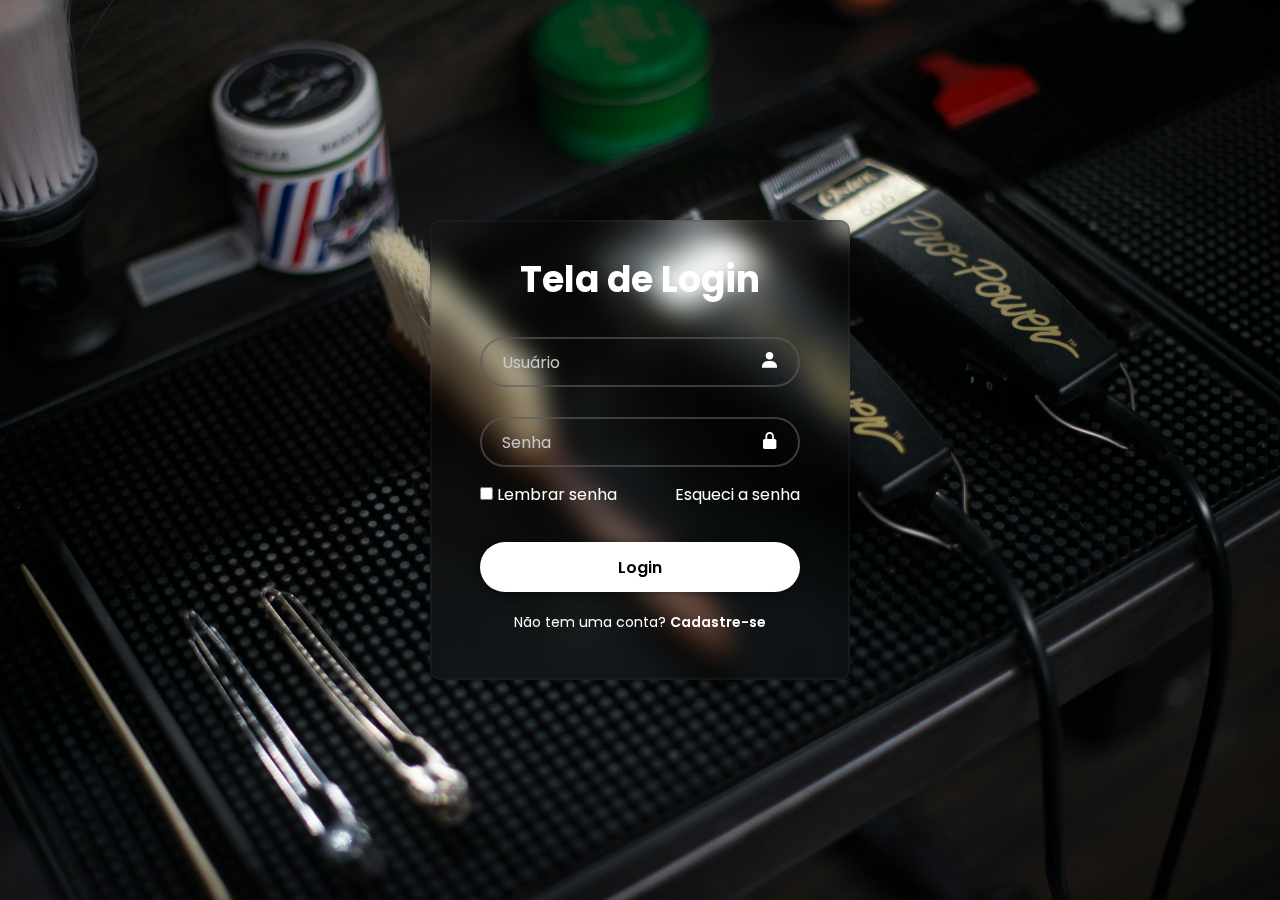
<file: index.html>
<!DOCTYPE html>
<html lang="pt-br">
<head>
    <meta charset="UTF-8">
    <meta name="viewport" content="width=device-width, initial-scale=1.0">
    <link
    href='https://unpkg.com/boxicons@2.1.4/css/boxicons.min.css'
    rel='stylesheet'>
    <link rel="stylesheet" href="styles.css">
    <title>Tela de login</title>
</head>
<body>
    <main class="container">
        <form action="">
            <h1>Tela de Login</h1>
            <div class="input-box">
                <input placeholder="Usuário" type="email">
                <i class="bx bxs-user"></i>
            </div>
            <div class="input-box">
                <input placeholder="Senha" type="password">
                <i class="bx bxs-lock-alt"></i>
            </div>

            <div class="remember-forgot">
                <label>
                   <input type="checkbox">
                  Lembrar senha
                </label>
            <a href="#">Esqueci a senha</a>
            </div>

            <button type="submit" class="login">Login</button>

            <div class="register-link"> 
                <p>Não tem uma conta? <a href="#">Cadastre-se</a></p>
            </div>

        </form>

    </main>

</body>
</html>
</file>
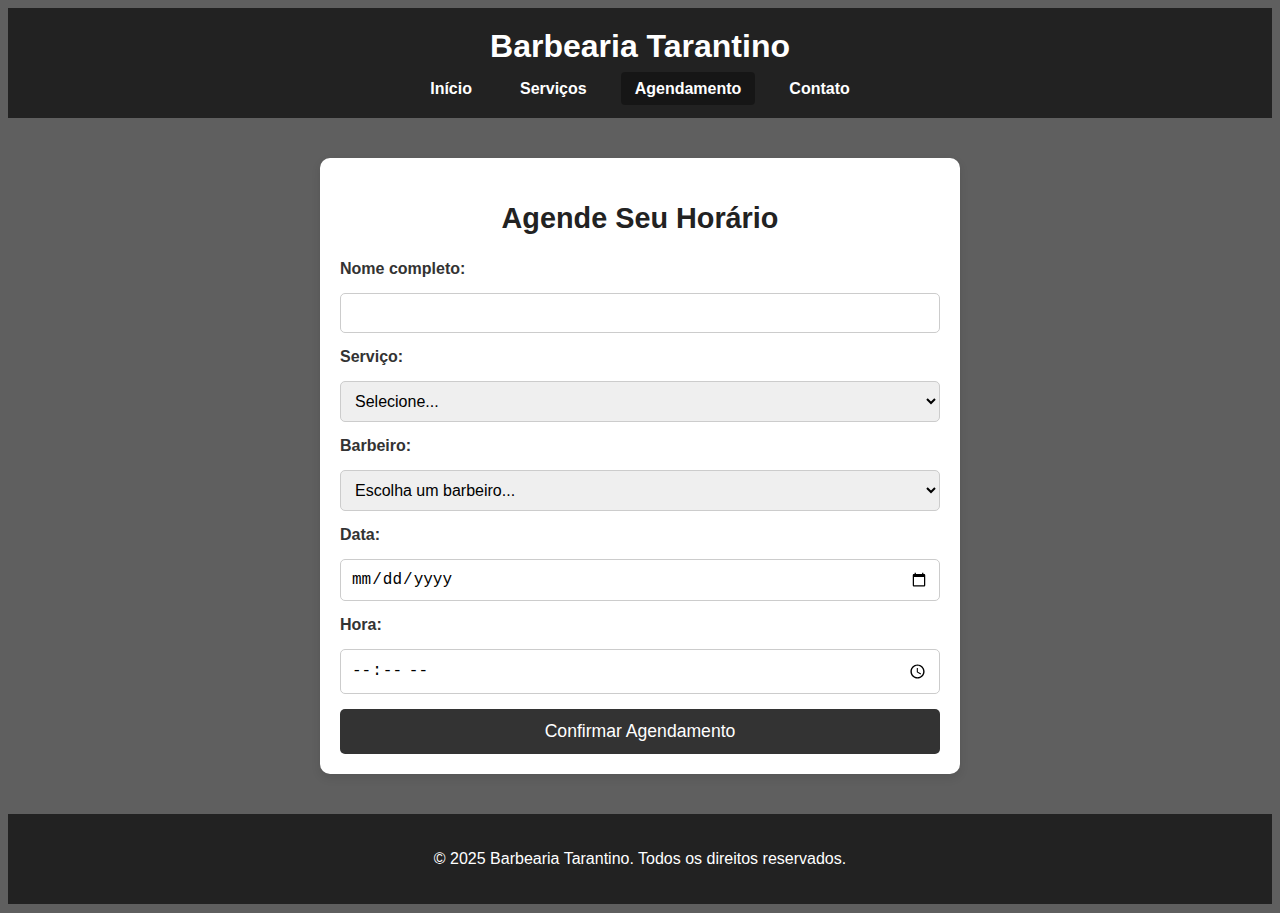
<file: agendamento.html>
<!DOCTYPE html>
<html lang="pt-br">
<head>
  <meta charset="UTF-8" />
  <meta name="viewport" content="width=device-width, initial-scale=1.0"/>
  <title>Agendamento | Barbearia Tarantino</title>
  <link rel="stylesheet" href="agendamento.css" />
</head>
<body>
  <header>
    <h1>Barbearia Tarantino</h1>
    <nav>
      <ul>
        <li><a href="index.html">Início</a></li>
        <li><a href="servicos.html">Serviços</a></li>
        <li><a href="agendamento.html" class="active">Agendamento</a></li>
        <li><a href="contato.html">Contato</a></li>
      </ul>
    </nav>
  </header>

  <main>
    <section class="agendamento">
      <h2>Agende Seu Horário</h2>
      <form class="form-agendamento">
        <label for="nome">Nome completo:</label>
        <input type="text" id="nome" name="nome" required />

        <label for="servico">Serviço:</label>
        <select id="servico" name="servico" required>
          <option value="">Selecione...</option>
          <option value="corte">Corte Clássico</option>
          <option value="barba">Barba</option>
          <option value="combo">Corte + Barba</option>
          <option value="sobrancelha">Sobrancelha</option>
        </select>

        <label for="barbeiro">Barbeiro:</label>
        <select id="barbeiro" name="barbeiro" required>
          <option value="">Escolha um barbeiro...</option>
          <option value="barbeiro1">Barbeiro 1</option>
          <option value="barbeiro2">Barbeiro 2</option>
        </select>

        <label for="data">Data:</label>
        <input type="date" id="data" name="data" required />

        <label for="hora">Hora:</label>
        <input type="time" id="hora" name="hora" required />

        <button type="submit" class="btn-agendar">Confirmar Agendamento</button>
      </form>
    </section>
  </main>

  <footer>
    <p>&copy; 2025 Barbearia Tarantino. Todos os direitos reservados.</p>
  </footer>
</body>
</html>
</file>
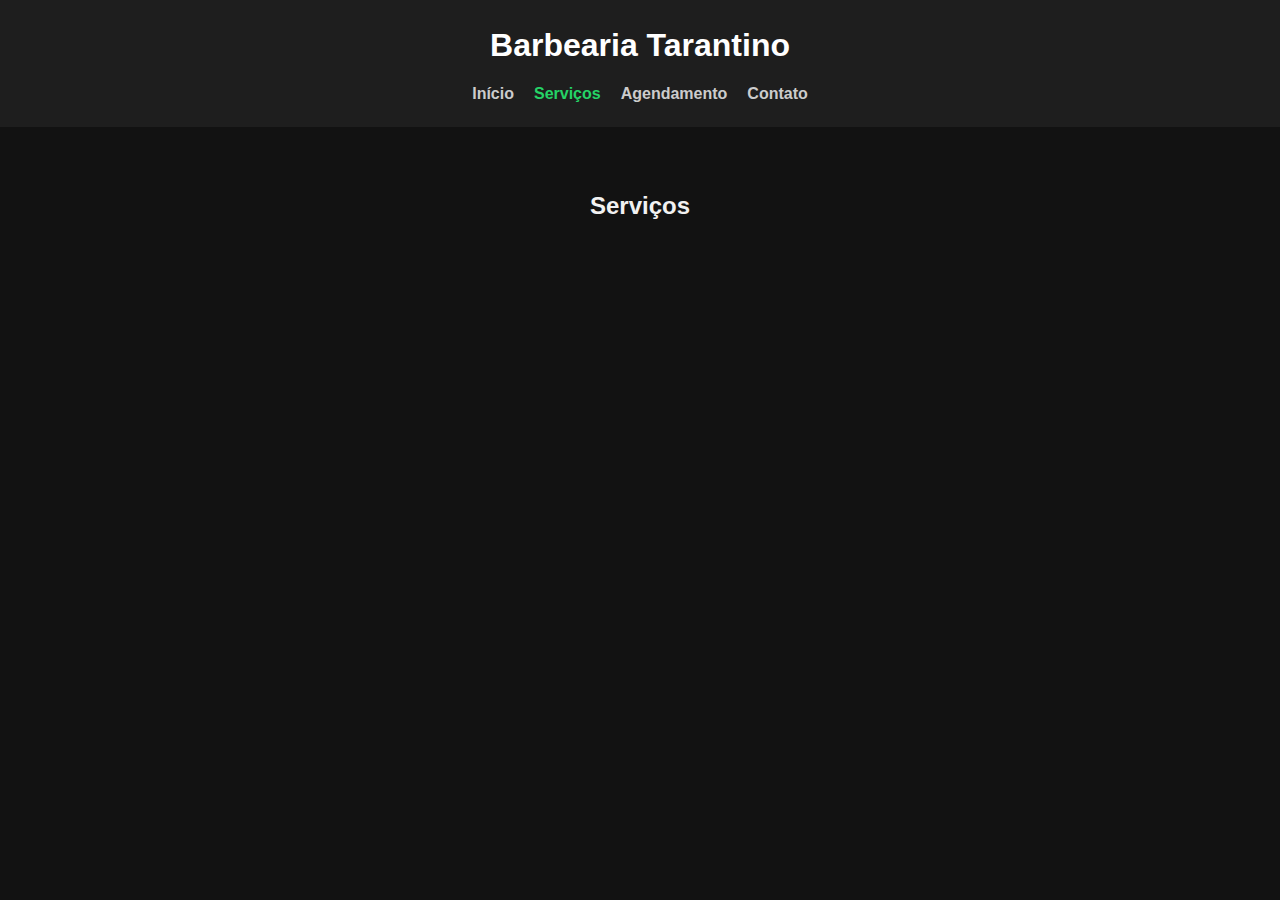
<file: barbearia.html>
<!DOCTYPE html>
<html lang="pt-br">
<head>
  <meta charset="UTF-8">
  <meta name="viewport" content="width=device-width, initial-scale=1.0">
  <title>Serviços | Barbearia Tarantino</title>
  <link rel="stylesheet" href="home.css">
</head>
<body>
  <header>
    <h1>Barbearia Tarantino</h1>
    <nav>
      <ul>
        <li><a href="index.html">Início</a></li>
        <li><a href="servicos.html" class="active">Serviços</a></li>
        <li><a href="agendamento.html">Agendamento</a></li>
        <li><a href="contato.html">Contato</a></li>
      </ul>
    </nav>
  </header>

  <main>
    <section id="servicos">
      <h2>Serviços</h2>
</file>
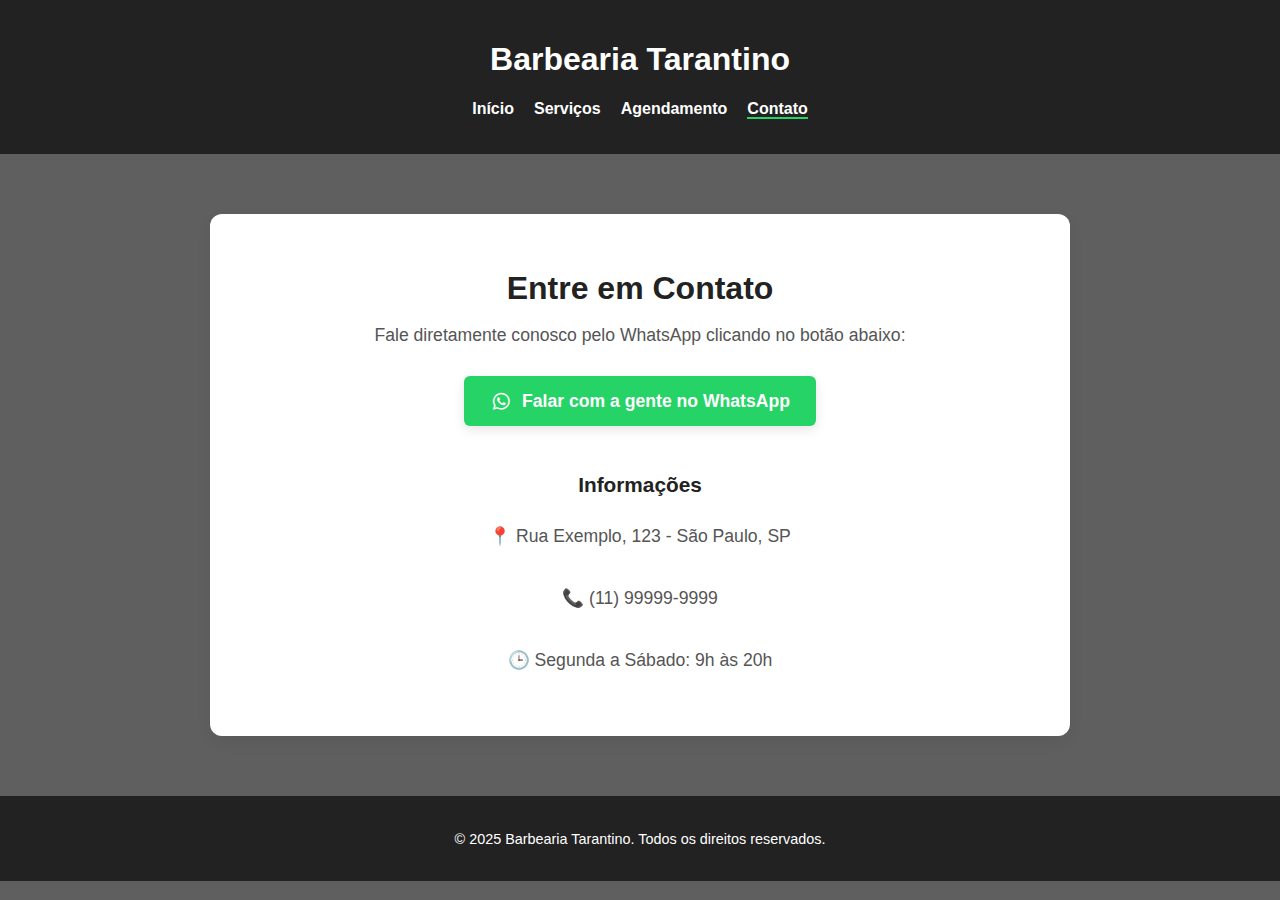
<file: contato.html>
<!DOCTYPE html>
<html lang="pt-br">
<head>
  <meta charset="UTF-8" />
  <meta name="viewport" content="width=device-width, initial-scale=1.0"/>
  <title>Contato | Barbearia Tarantino</title>

  <!-- Ícones (Boxicons) -->
  <link href="https://unpkg.com/boxicons@2.1.4/css/boxicons.min.css" rel="stylesheet" />
  <link rel="stylesheet" href="contato.css" />
</head>
<body>

  <header>
    <h1>Barbearia Tarantino</h1>
    <nav>
      <ul>
        <li><a href="index.html">Início</a></li>
        <li><a href="servicos.html">Serviços</a></li>
        <li><a href="agendamento.html">Agendamento</a></li>
        <li><a href="contato.html" class="active">Contato</a></li>
      </ul>
    </nav>
  </header>

  <main>
    <section class="contato">
      <h2>Entre em Contato</h2>
      <p>Fale diretamente conosco pelo WhatsApp clicando no botão abaixo:</p>

      <a 
        class="btn-whatsapp"
        href="https://wa.me/5511999999999?text=Olá,%20gostaria%20de%20agendar%20um%20horário%20na%20Barbearia%20Tarantino."
        target="_blank"
        rel="noopener noreferrer"
      >
        <i class="bx bxl-whatsapp"></i> Falar com a gente no WhatsApp
      </a>

      <div class="info-contato">
        <h3>Informações</h3>
        <p>📍 Rua Exemplo, 123 - São Paulo, SP</p>
        <p>📞 (11) 99999-9999</p>
        <p>🕒 Segunda a Sábado: 9h às 20h</p>
      </div>
    </section>
  </main>

  <footer>
    <p>&copy; 2025 Barbearia Tarantino. Todos os direitos reservados.</p>
  </footer>

</body>
</html>
</file>
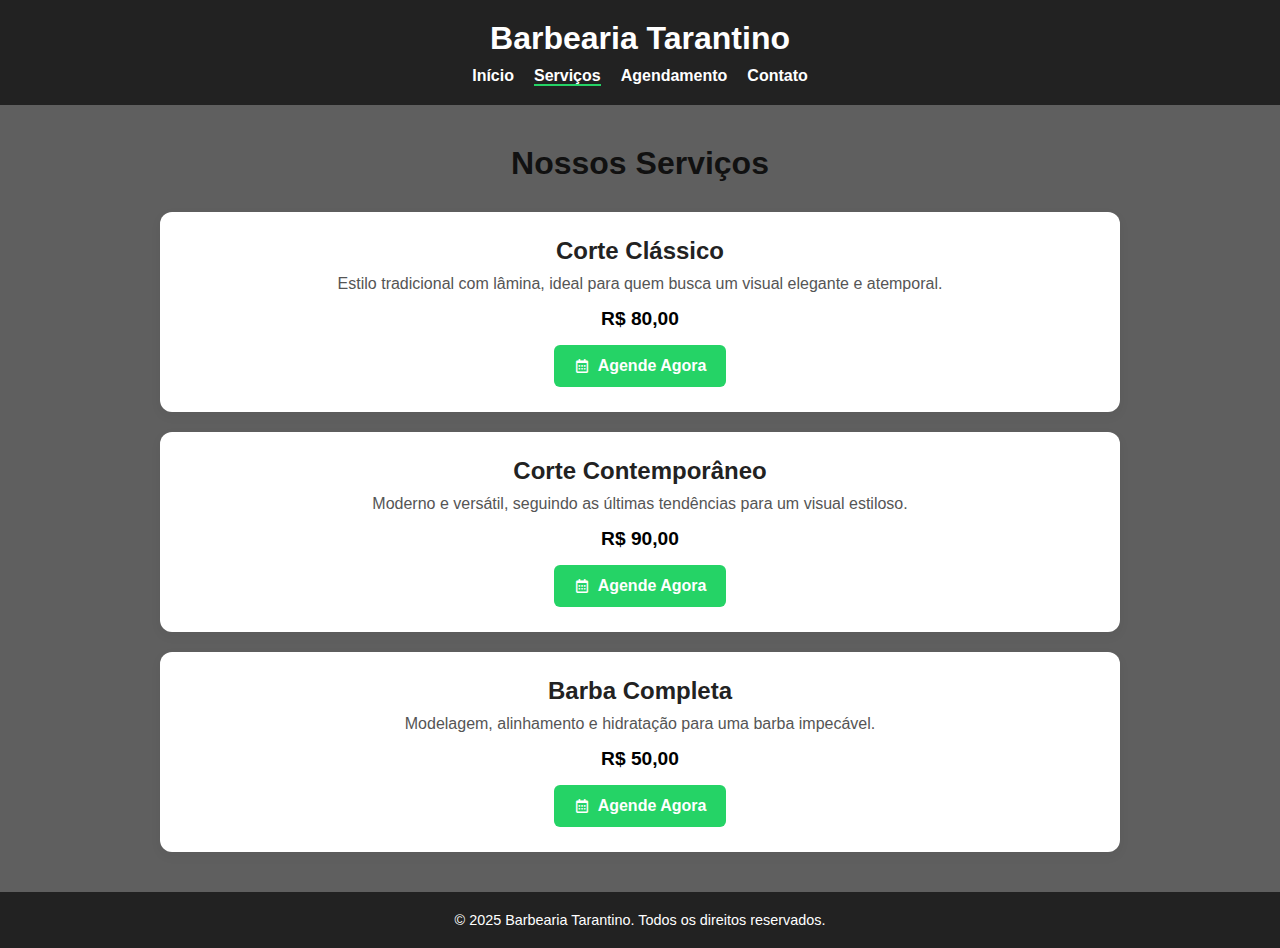
<file: servicos.html>
<!DOCTYPE html>
<html lang="pt-br">
<head>
  <meta charset="UTF-8" />
  <meta name="viewport" content="width=device-width, initial-scale=1.0" />
  <title>Serviços | Barbearia Tarantino</title>
  <link rel="stylesheet" href="servico.css" />
  <link href="https://unpkg.com/boxicons@2.1.4/css/boxicons.min.css" rel="stylesheet">
</head>
<body>

  <header>
    <h1>Barbearia Tarantino</h1>
    <nav>
      <ul>
        <li><a href="index.html">Início</a></li>
        <li><a href="servicos.html" class="active">Serviços</a></li>
        <li><a href="agendamento.html">Agendamento</a></li>
        <li><a href="contato.html">Contato</a></li>
      </ul>
    </nav>
  </header>

  <main>
    <section class="servicos">
      <h2>Nossos Serviços</h2>

      <div class="servico-card">
        <h3>Corte Clássico</h3>
        <p>Estilo tradicional com lâmina, ideal para quem busca um visual elegante e atemporal.</p>
        <p class="preco">R$ 80,00</p>
        <a href="agendamento.html" class="btn-agendar"><i class="bx bx-calendar"></i> Agende Agora</a>
      </div>

      <div class="servico-card">
        <h3>Corte Contemporâneo</h3>
        <p>Moderno e versátil, seguindo as últimas tendências para um visual estiloso.</p>
        <p class="preco">R$ 90,00</p>
        <a href="agendamento.html" class="btn-agendar"><i class="bx bx-calendar"></i> Agende Agora</a>
      </div>

      <div class="servico-card">
        <h3>Barba Completa</h3>
        <p>Modelagem, alinhamento e hidratação para uma barba impecável.</p>
        <p class="preco">R$ 50,00</p>
        <a href="agendamento.html" class="btn-agendar"><i class="bx bx-calendar"></i> Agende Agora</a>
      </div>

    </section>
  </main>

  <footer>
    <p>&copy; 2025 Barbearia Tarantino. Todos os direitos reservados.</p>
  </footer>

</body>
</html>
</file>
<file: styles.css>
@import url('https://fonts.googleapis.com/css2?family=Poppins:ital,wght@0,100;0,200;0,300;0,400;0,500;0,600;0,700;0,800;0,900;1,100;1,200;1,300;1,400;1,500;1,600;1,700;1,800;1,900&display=swap');

* {
    margin: 0;
    padding: 0;
    box-sizing: border-box;
    font-family: "Poppins", serif;
}

body {
    display: flex;
    justify-content: center;
    align-items: center;
    min-height: 100vh;
    background: url(./img/pexels-zvolskiy-1570806.jpg);
    background-size: cover;
    background-position: center;
}

.container {
    width: 420px;
    background-color: transparent;
    border: 2px solid rgba(63, 62, 62, 0.178) ;
    border-radius: 10px;
    color: white;
    padding: 30px 48px;
    box-shadow: 0 0 10px rgba(0, 0, 0, 0.226);
    backdrop-filter: blur(14px);
}

.container h1 {
    font-size: 36px;
    text-align: center;
}

.input-box {
    position: relative;
    width: 100%;
    height: 50px;
    margin: 30px 0;
}

.input-box input {
    width: 100%;
    height: 100%;
    background-color: transparent;
    border: 2px solid rgba(90, 90, 90, 0.63);
    border-radius: 40px;
    outline: none;
    font-size: 16px;
    color: white;
    padding: 20px 45px 20px 20px;
} 

.input-box input::placeholder {
    color: rgb(201, 201, 201);
}

.input-box i {
    position:absolute;
    right:20px;
    top:25%;
    font-size: 20px;
}

.remember-forgot {
    display: flex;
    justify-content: space-between;
    margin: -15px 0 15px;
}


.remember-forgot label imput {
    accent-color: white;
    margin-right: 5px;

}

.remember-forgot a {
    text-decoration: none;
    color: white;

}

.remember-forgot a:hover {
    text-decoration: underline;
}

.login {
    width: 100%;
    height: 50px;
    background-color: white;
    border: none;
    border-radius: 40px;
    cursor: pointer;
    font-size: 16px;
    color: black;
    font-weight: 600;
    box-shadow: 0 0 10px rgba(0, 0, 0, 0.507);
    margin-top: 20px;
}

.login:hover {
    background-color: transparent;
    border: 2px solid rgba(0, 0, 0, 0.459);
    color: white;
    transition: 0.6s;
}

.register-link {
    font-size: 14px;
    text-align: center;
    margin: 20px 0 15px;
}

.register-link a {
    text-decoration: none;
    color: white;
    font-weight: 600;
}

.register-link a:hover {
    text-decoration:underline ;
}
</file>
<file: agendamento.css>
body {
  background-color: black;
}

header {
  background-color: #222;
  color: #ffffff;
  padding: 20px 30px;
  display: flex;
  flex-direction: column;
  align-items: center;
  text-align: center;
}

/* Título da barbearia */
header h1 {
  margin: 0;
  font-size: 2rem;
  font-weight: bold;
}

/* Navegação */
nav {
  margin-top: 15px;
}

nav ul {
  list-style: none;
  padding: 0;
  margin: 0;
  display: flex;
  gap: 20px;
  flex-wrap: wrap;
  justify-content: center;
}

nav ul li {
  margin: 0;
}

nav ul li a {
  color: #fff;
  text-decoration: none;
  font-weight: bold;
  padding: 8px 14px;
  border-radius: 4px;
  transition: background-color 0.3s ease;
}

nav ul li a:hover,
nav ul li a.active {
  background-color: #00000056;
}


body {
  font-family: Arial, sans-serif;
  background-color: #464646dc;
  color: #333;
}


.agendamento {
  max-width: 600px;
  margin: 40px auto;
  padding: 20px;
  background: #ffffff;
  border-radius: 10px;
  box-shadow: 0 4px 10px rgba(0, 0, 0, 0.1);
}

.agendamento h2 {
  text-align: center;
  margin-bottom: 25px;
  font-size: 1.8rem;
  color: #222;
}

.form-agendamento {
  display: flex;
  flex-direction: column;
  gap: 15px;
}

.form-agendamento label {
  font-weight: bold;
}

.form-agendamento input,
.form-agendamento select {
  padding: 10px;
  border: 1px solid #ccc;
  border-radius: 5px;
  font-size: 1rem;
}

.form-agendamento input:focus,
.form-agendamento select:focus {
  border-color: #333;
  outline: none;
}

.form-agendamento .btn-agendar {
  background-color: #333;
  color: #fff;
  padding: 12px;
  border: none;
  border-radius: 5px;
  cursor: pointer;
  font-size: 1.1rem;
  transition: background-color 0.3s ease;
}

.form-agendamento .btn-agendar:hover {
  background-color: #444;
}

footer {
  background-color: #222;
  color: #fff;
  padding: 20px;
  text-align: center;
  margin-top: 40px;
}

footer p {
  font-size: 1rem;
}

/* Responsivo */
@media (max-width: 480px) {
  .agendamento {
    margin: 20px;
    padding: 15px;
  }

  .form-agendamento input,
  .form-agendamento select {
    font-size: 1rem;
  }
}
</file>
<file: contato.css>
/* Estilo geral */
body {
  margin: 0;
  font-family: 'Segoe UI', sans-serif;
  background-color: #464646dc;
  color: #333;
}

/* Header básico (opcional) */
header {
  background-color: #222;
  color: #fff;
  padding: 20px;
  text-align: center;
}

header nav ul {
  list-style: none;
  padding: 0;
  display: flex;
  justify-content: center;
  gap: 20px;
  flex-wrap: wrap;
}

header nav ul li a {
  color: #fff;
  text-decoration: none;
  font-weight: bold;
}

header nav ul li a.active {
  border-bottom: 2px solid #25D366;
}

/* Seção de contato */
.contato {
  max-width: 800px;
  margin: 60px auto;
  padding: 30px;
  background-color: #fff;
  border-radius: 12px;
  box-shadow: 0 6px 16px rgba(0, 0, 0, 0.06);
  text-align: center;
}

.contato h2 {
  font-size: 2rem;
  color: #222;
  margin-bottom: 10px;
}

.contato p {
  font-size: 1.1rem;
  color: #555;
  margin-bottom: 30px;
}

/* Botão WhatsApp */
.btn-whatsapp {
  display: inline-flex;
  align-items: center;
  gap: 10px;
  background-color: #25D366;
  color: white;
  font-weight: bold;
  font-size: 1.1rem;
  padding: 14px 26px;
  border-radius: 6px;
  text-decoration: none;
  transition: background-color 0.3s ease;
  box-shadow: 0 4px 12px rgba(0, 0, 0, 0.1);
}

.btn-whatsapp i {
  font-size: 1.4rem;
}

.btn-whatsapp:hover {
  background-color: #1ebe5d;
}

/* Informações fixas */
.info-contato {
  margin-top: 40px;
  font-size: 1rem;
  color: #444;
  line-height: 1.8;
}

.info-contato h3 {
  margin-bottom: 10px;
  font-size: 1.3rem;
  color: #222;
}

/* Rodapé */
footer {
  text-align: center;
  padding: 20px;
  background-color: #222;
  color: #fff;
  font-size: 0.9rem;
  margin-top: 40px;
}

/* Responsividade */
@media (max-width: 600px) {
  .contato {
    margin: 30px 15px;
    padding: 20px;
  }

  .btn-whatsapp {
    font-size: 1rem;
    padding: 12px 20px;
  }

  header nav ul {
    flex-direction: column;
    gap: 10px;
  }
}
</file>
<file: home.css>
/* Reset e base */
* {
  margin: 0;
  padding: 0;
  box-sizing: border-box;
}

body {
  font-family: 'Segoe UI', sans-serif;
  background-color: #121212; /* Fundo escuro */
  color: #f1f1f1;
  line-height: 1.6;
}

/* Cabeçalho */
header {
  background-color: #1e1e1e;
  padding: 20px;
  text-align: center;
}

header h1 {
  font-size: 2rem;
  margin-bottom: 10px;
  color: #fff;
}

nav ul {
  list-style: none;
  display: flex;
  justify-content: center;
  flex-wrap: wrap;
  gap: 20px;
}

nav ul li a {
  color: #ccc;
  text-decoration: none;
  font-weight: bold;
  transition: color 0.3s;
}

nav ul li a.active,
nav ul li a:hover {
  color: #25D366;
}

/* Seção principal */
main {
  padding: 60px 20px;
  text-align: center;
}

.inicio h2 {
  font-size: 2rem;
  margin-bottom: 20px;
  color: #fff;
}

.inicio p {
  font-size: 1.1rem;
  margin-bottom: 15px;
  color: #ccc;
}

/* Botão */
.btn-agendar {
  display: inline-block;
  background-color: #25D366;
  color: white;
  font-weight: bold;
  padding: 12px 24px;
  border-radius: 8px;
  text-decoration: none;
  margin-top: 20px;
  transition: background 0.3s;
}

.btn-agendar:hover {
  background-color: #1ebe5d;
}

/* Rodapé */
footer {
  background-color: #1e1e1e;
  color: #aaa;
  text-align: center;
  padding: 20px;
  font-size: 0.9rem;
}

/* Responsivo */
@media (max-width: 768px) {
  header h1 {
    font-size: 1.5rem;
  }

  .inicio h2 {
    font-size: 1.5rem;
  }

  .inicio p {
    font-size: 1rem;
  }

  nav ul {
    flex-direction: column;
    gap: 10px;
  }
}
</file>
<file: servico.css>
/* Reset básico */
* {
  margin: 0;
  padding: 0;
  box-sizing: border-box;
}

body {
  font-family: 'Segoe UI', sans-serif;
  background-color: #464646dc;
  
  color: gainsboro;
}

/* Header */
header {
  background-color: #222;
  color: #fff;
  padding: 20px;
  text-align: center;
}

header nav ul {
  list-style: none;
  display: flex;
  justify-content: center;
  flex-wrap: wrap;
  gap: 20px;
  margin-top: 10px;
}

header nav ul li a {
  color: #fff;
  text-decoration: none;
  font-weight: bold;
}

header nav ul li a.active {
  border-bottom: 2px solid #25D366;
}

/* Seção de serviços */
.servicos {
  max-width: 1000px;
  margin: 40px auto;
  padding: 0 20px;
  text-align: center;
}

.servicos h2 {
  font-size: 2rem;
  margin-bottom: 30px;
  color: #111;
}

.servico-card {
  background-color: #fff;
  border-radius: 12px;
  padding: 25px;
  margin: 20px auto;
  box-shadow: 0 4px 12px rgba(0, 0, 0, 0.05);
  text-align: center;
}

.servico-card h3 {
  font-size: 1.5rem;
  margin-bottom: 10px;
  color: #222;
}

.servico-card p {
  font-size: 1rem;
  margin: 10px 0;
  color: #555;
}

.servico-card .preco {
  font-weight: bold;
  color: #000;
  margin: 15px 0;
  font-size: 1.2rem;
}

/* Botão agendar */
.btn-agendar {
  display: inline-flex;
  align-items: center;
  gap: 8px;
  background-color: #25D366;
  color: white;
  font-weight: bold;
  font-size: 1rem;
  padding: 12px 20px;
  border-radius: 6px;
  text-decoration: none;
  transition: background-color 0.3s;
}

.btn-agendar:hover {
  background-color: #1ebe5d;
}

/* Rodapé */
footer {
  background-color: #222;
  color: #fff;
  text-align: center;
  padding: 20px;
  font-size: 0.9rem;
}

/* Responsivo */
@media (max-width: 600px) {
  .servico-card {
    margin: 20px 10px;
    padding: 20px;
  }

  .btn-agendar {
    font-size: 0.95rem;
    padding: 10px 16px;
  }

  header nav ul {
    flex-direction: column;
    gap: 10px;
  }
}
</file>
